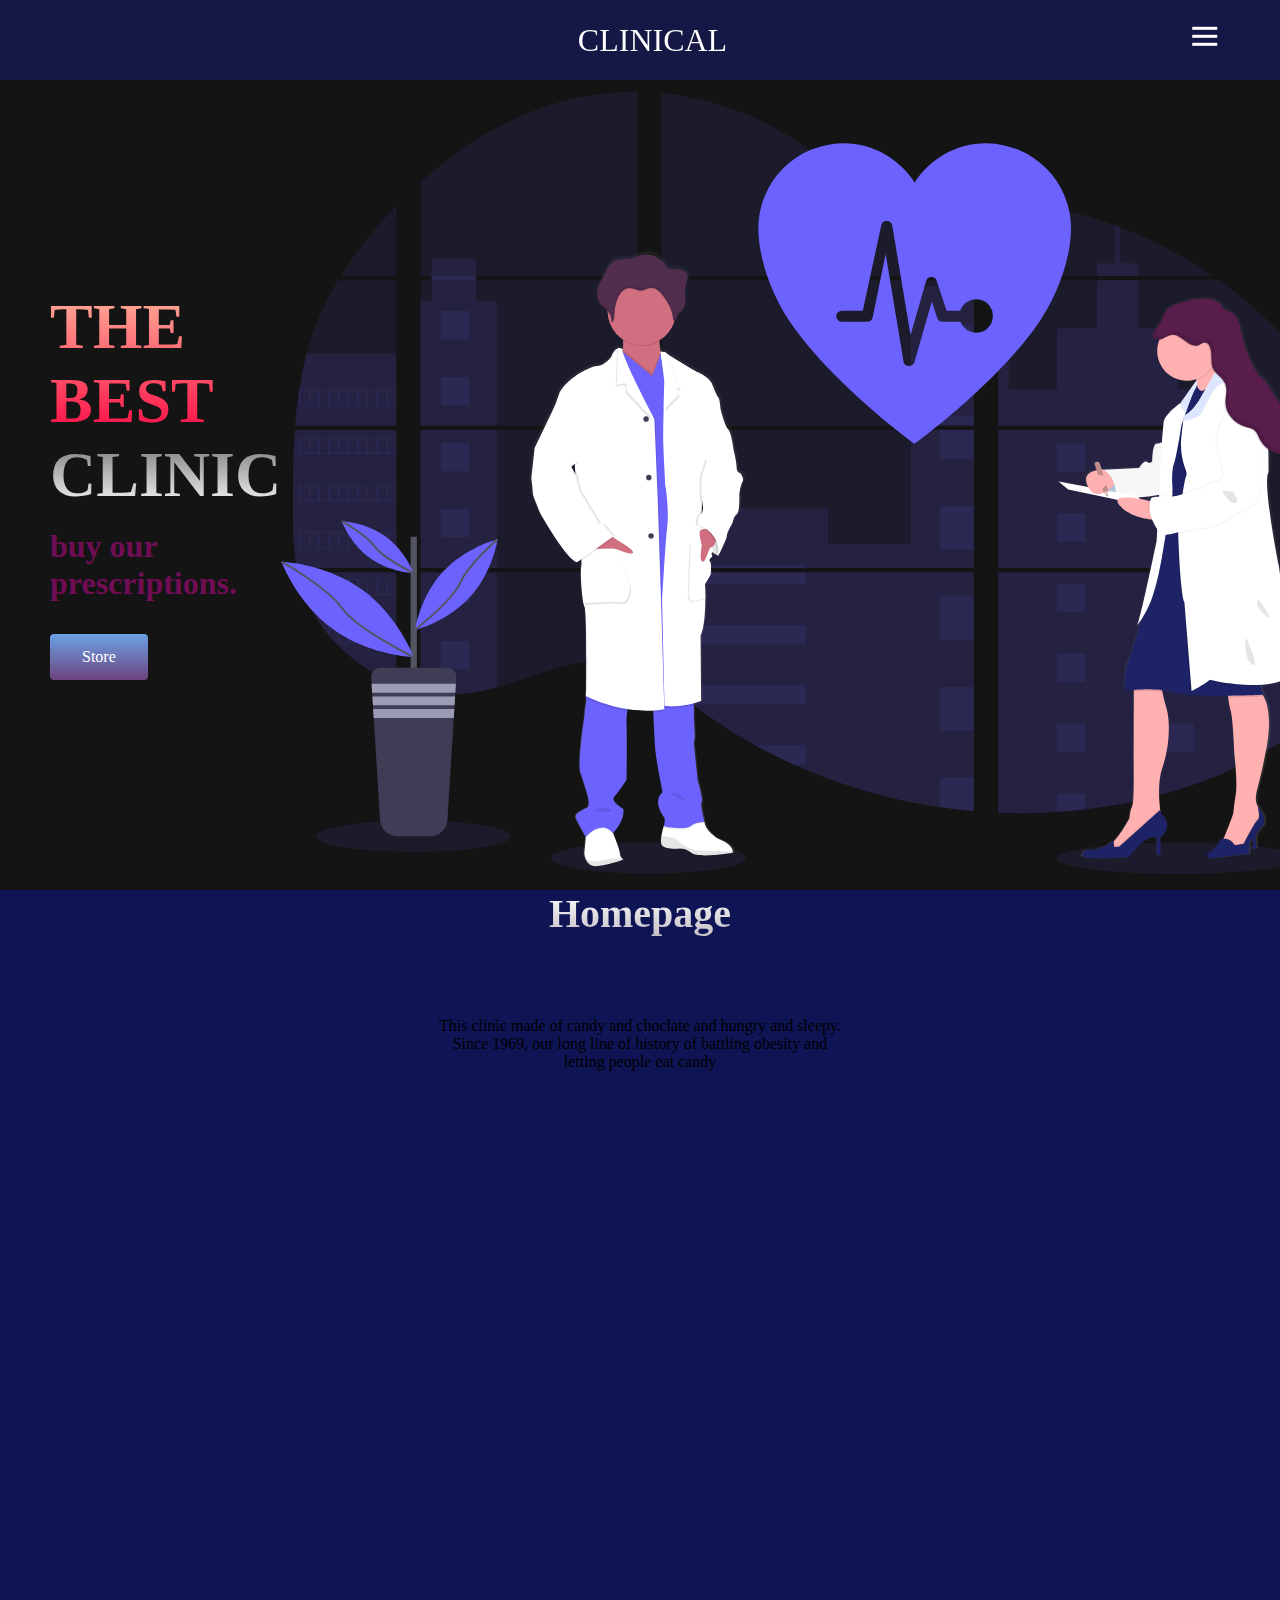
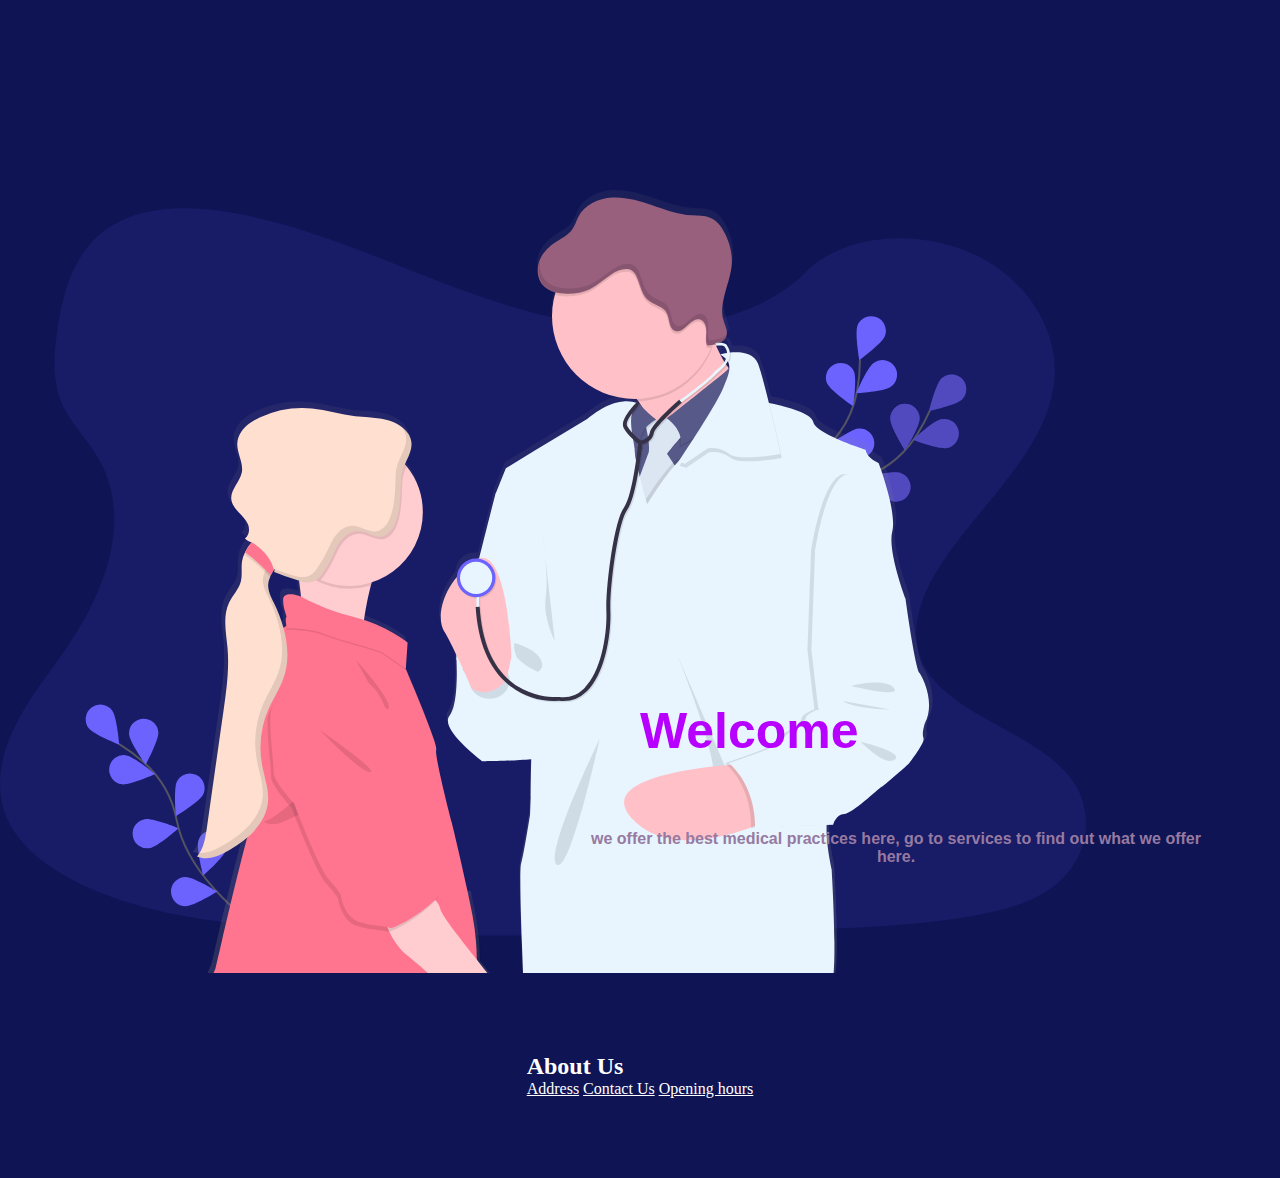
<file: index.html>
<!--
 * Author : Jessica Magdalena Lu
 * Date : 1/6/2022
 * Description : ID ASG 1 make website
 -->
<!DOCTYPE html>
<html lang="en">
<head>
    <meta charset="UTF-8">
    <meta http-equiv="X-UA-Compatible" content="IE=edge">
    <meta name="viewport" content="width=device-width, initial-scale=1.0">
    <title>Assignment 01</title>
    <link rel="stylesheet" href="styles.css">
    <link rel="preconnect" href="https://fonts.googleapis.com">
<link rel="preconnect" href="https://fonts.gstatic.com" crossorigin>
<link href="https://fonts.googleapis.com/css2?family=Quicksand:wght@500&display=swap" rel="stylesheet">
</head>
<body>
    <nav class="navbar">
        <div class="navbar_container">
            <a href="/" id="navbar__logo">CLINICAL</a>
            <div class="navbar__toggle" id="mobile-menu">
                <span class="bar"></span>
                <span class="bar"></span>
                <span class="bar"></span>
            </div>
            <ul class="navbar__menu">
                <li class="navbar__item">
                    <a href="/" class="navbar__links">Home</a>
                </li>
                <li class="navbar__item">
                    <a href="/services.html" class="navbar__links">Services</a>
                </li>
                <li class="navbar__item">
                    <a href="#bottom" class="navbar__links">About Us</a>
                </li>
                <li class="navbar__item">
                    <a href="#bottom" class="navbar__links">Contacts</a>
                </li>
                <li class="navbar__btn">
                    <a href="/store.html" class="button">Store</a>
                </li>
            </ul>
        </div>
    </nav>

    <div class="main">
        <div class="main__container">
            <div class="main__content">
                <h1>THE BEST</h1>
                <h2>CLINIC</h2>
                <p>buy our prescriptions.</p>
                <button class="main__btn"><a href="/store.html">Store</a></button>
            </div>
            <div class="main__img--container">
                <img src="images/pic1.svg" alt="pic" id="main__img">
            </div>
        </div>
    </div>
    <div class="services">
        <h1>Homepage</h1>
        <p>This clinic made of candy and choclate and hungry and sleepy.</p>
        <p>Since 1969, our long line of history of battling obesity and </p>
        <p>letting people eat candy</p>
    </div>
    
        
        <div class="home__section">
            <img src="images/pic5.svg" alt="pic" class="home__img">
            <h3> Welcome</h3>
            <h4>we offer the best medical practices here, go to services to find out what we offer here.</h4>
        </div>
    
    
    <div class="footer__container">
        <div class="footer__links">
            <div class="footer__link--wrapper">
                <div class="footer__link--items">
                    <h2 id="bottom">About Us</h2>
                    <a href="/">Address</a>
                    <a href="/">Contact Us</a>
                    <a href="/">Opening hours</a>
                </div>
            </div>
        </div>
    </div>
    <script src="web.js"></script>
</body>
</html>
</file>
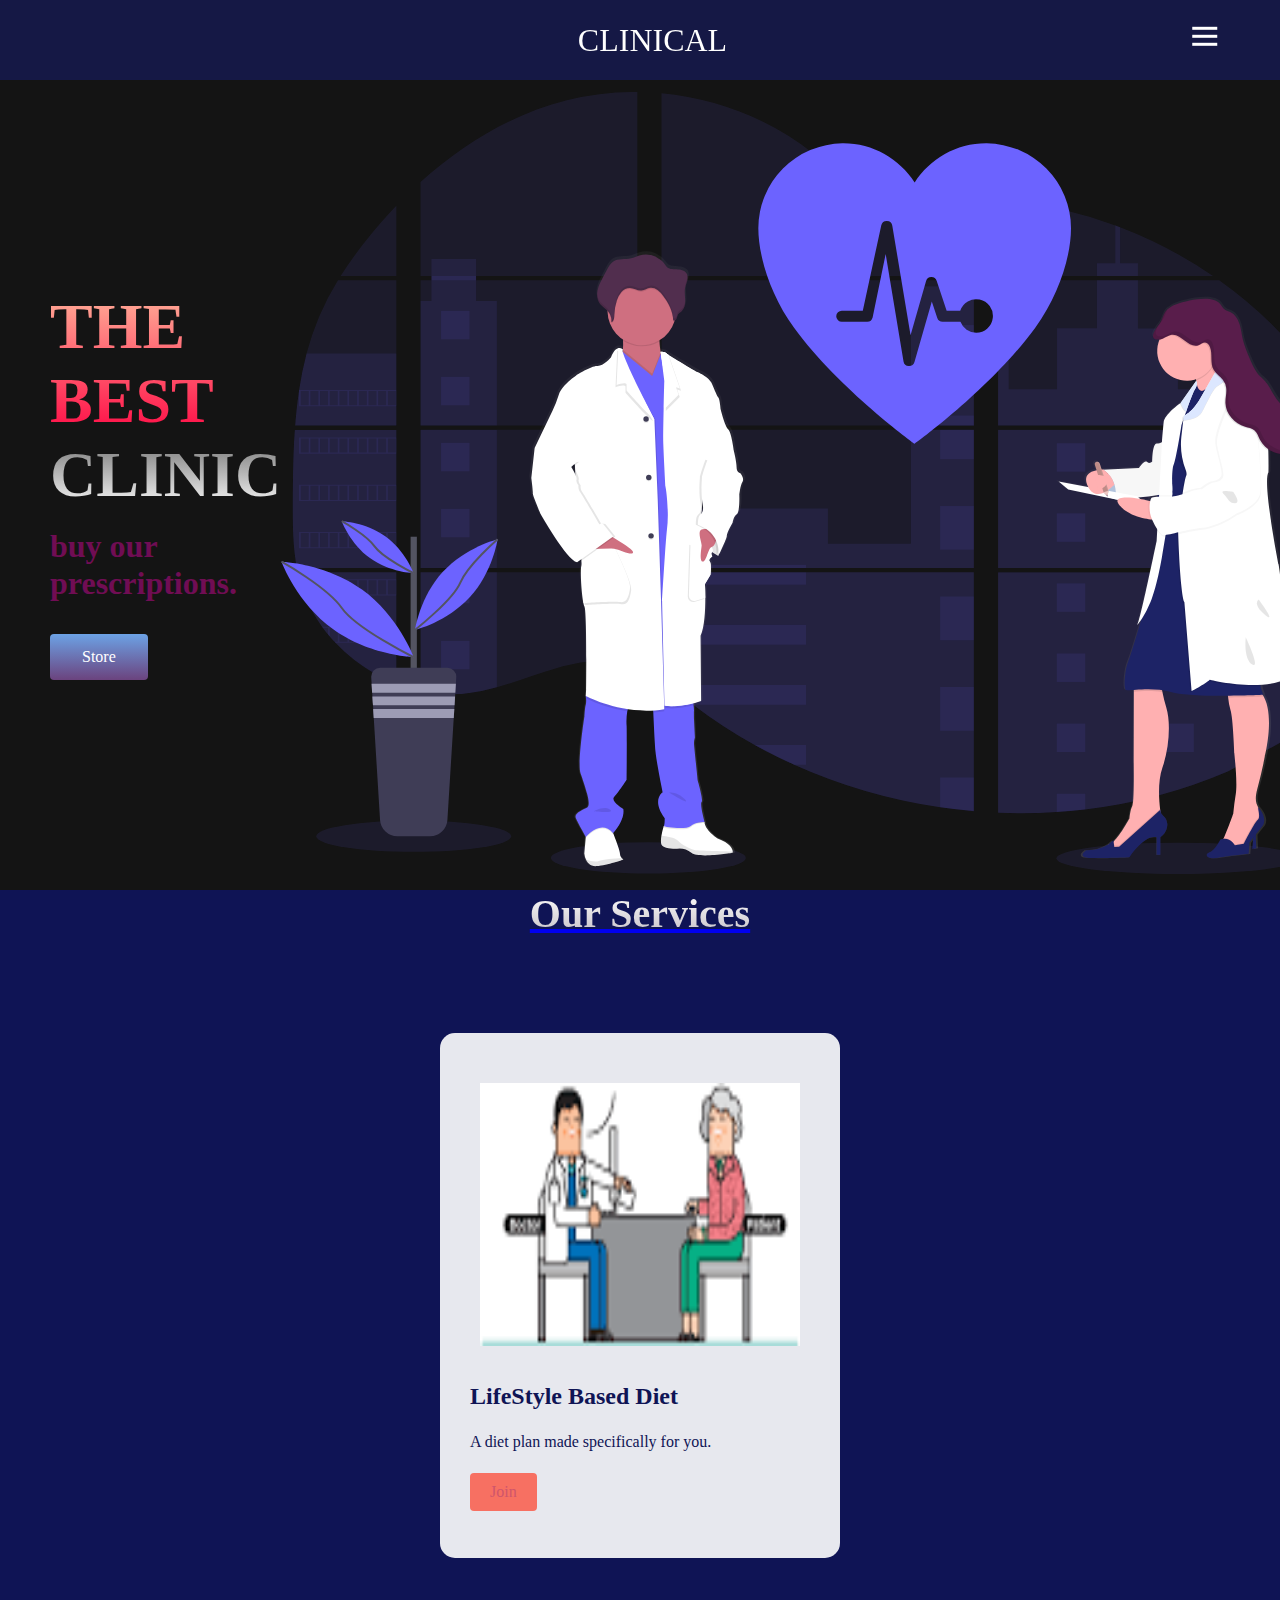
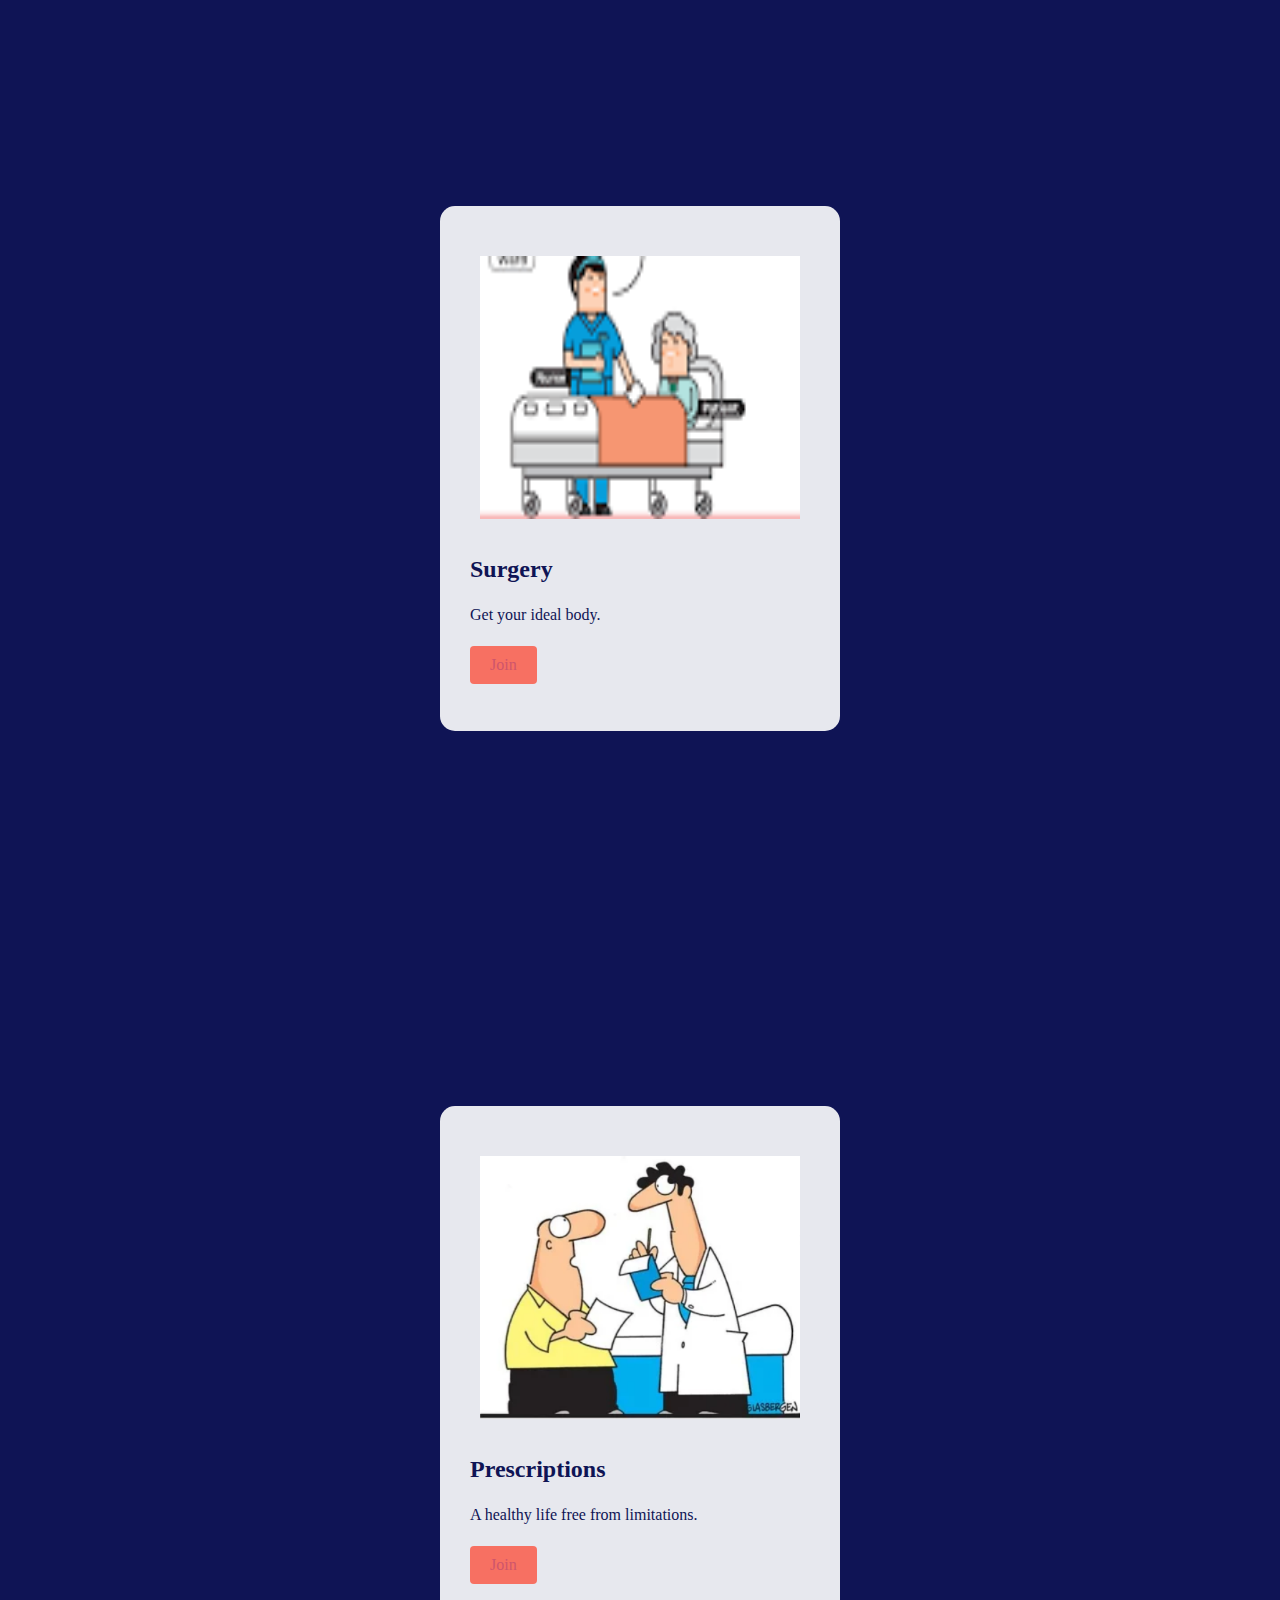
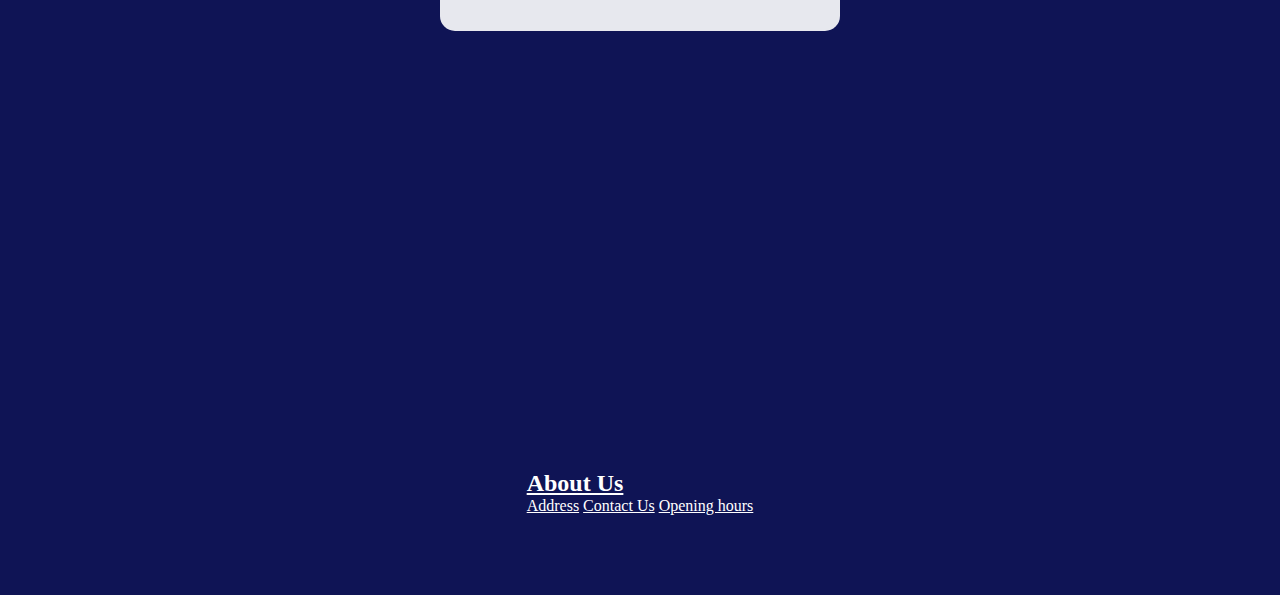
<file: services.html>
<!DOCTYPE html>
<html lang="en">
<head>
    <meta charset="UTF-8">
    <meta http-equiv="X-UA-Compatible" content="IE=edge">
    <meta name="viewport" content="width=device-width, initial-scale=1.0">
    <title>Assignment 01</title>
    <link rel="stylesheet" href="styles.css">
    <link rel="preconnect" href="https://fonts.googleapis.com">
<link rel="preconnect" href="https://fonts.gstatic.com" crossorigin>
<link href="https://fonts.googleapis.com/css2?family=Quicksand:wght@500&display=swap" rel="stylesheet">
</head>
<body>
    <nav class="navbar">
        <div class="navbar_container">
            <a href="/" id="navbar__logo">CLINICAL</a>
            <div class="navbar__toggle" id="mobile-menu">
                <span class="bar"></span>
                <span class="bar"></span>
                <span class="bar"></span>
            </div>
            <ul class="navbar__menu">
                <li class="navbar__item">
                    <a href="/" class="navbar__links">Home</a>
                </li>
                <li class="navbar__item">
                    <a href="/services.html" class="navbar__links">Services</a>
                </li>
                <li class="navbar__item">
                    <a href="#bottom" class="navbar__links">About Us</a>
                </li>
                <li class="navbar__item">
                    <a href="#bottom" class="navbar__links">Contacts</a>
                </li>
                <li class="navbar__btn">
                    <a href="/store.html" class="button">Store</a>
                </li>
            </ul>
        </div>
    </nav>

    <div class="main">
        <div class="main__container">
            <div class="main__content">
                <h1>THE BEST</h1>
                <h2>CLINIC</h2>
                <p>buy our prescriptions.</p>
                <button class="main__btn"><a href="/">Store</
                    a></button>
            </div>
            <div class="main__img--container">
                <img src="images/pic1.svg" alt="pic" id="main__img">
            </div>
        </div>
    </div>
    <!--services section-->
    <div class="services">
        <h1>Our Services</h1>
        <div class="services__container">
            <div class="services__card">
                <div>
                    <h2>LifeStyle Based Diet</h2>
                    <p>A diet plan made specifically for you.</p>
                    <button>Join</button>
                </div>
                
            </div>
        </div>
    </div>
    <div class="services2">
        
        <div class="services__container">
            <div class="services__card2">
                <div>
                    <h2>Surgery</h2>
                    <p>Get your ideal body.</p>
                    <button>Join</button>
                </div>
                
            </div>
        </div>
    </div>
    <div class="services3">
        
        <div class="services__container">
            <div class="services__card3">
                <div>
                    <h2>Prescriptions</h2>
                    <p>A healthy life free from limitations.</p>
                    <button>Join</button>
                </div>
                
            </div>
        </div>
    </div>


    <div class="footer__container">
        <div class="footer__links">
            <div class="footer__link--wrapper">
                <div class="footer__link--items">
                    <h2 id="bottom">About Us</h2>
                    <a href="/">Address</a>
                    <a href="/">Contact Us</a>
                    <a href="/">Opening hours</a>
                </div>
            </div>
        </div>
    </div>
    <script src="web.js"></script>
</body>
</html>
</file>
<file: styles.css>
* {
    box-sizing: border-box;
    margin: 0;
    padding: 0;
    font-family: Georgia, 'Times New Roman', Times, serif;
}

.navbar {
    background: #151845;
    height: 80px;
    display: flex;
    justify-content: center;
    align-items: center;
    font-size: 1.2rem;
    position: sticky;
    top: 0;
    z-index: 999;
}

.navbar__container {
    display: flex;
    justify-content: space-between;
    height: 80px;
    z-index: 1;
    width: 100%;
    max-width: 1300px;
    margin: 0 auto;
    padding: 0 50px;
}

#navbar__logo {
    background-color: #ffffff;
    background-size: 100%;
    -webkit-background-clip: text;
    -moz-background-clip: text;
    -webkit-text-fill-color: transparent;
    -moz-text-fill-color: transparent;
    display: flex;
    align-items: center;
    cursor: pointer;
    text-decoration: none;
    font-size: 2rem;
}



.navbar__menu {
    display: flex;
    align-items: center;
    list-style: none;
    text-align: center;
}

.navbar__item {
    height: 80px;
}

.navbar__links {
    color: #fff;
    display: flex;
    align-items: center;
    justify-content: center;
    text-decoration: none;
    padding: 0 1rem;
    height: 100%;
}

.navbar__btn {
    display: flex;
    justify-content: center;
    align-items: center;
    padding: 0 1rem;
    width: 100%;
}

.button {
    display: flex;
    justify-content: center;
    align-items: center;
    text-decoration: none;
    padding: 10px 20px;
    height: 100%;
    width: 100%;
    border: none;
    outline: none;
    border-radius: 4px;
    background: #f77062;
    color: #fff;
}

.button:hover {
    background: #4837ff;
    transition: all 0.3s ease;
}

.navbar__links:hover {
    color: #f77062;
    transition: all 0.3s ease;
}

@media screen and (max-width: 960px) {
    .navbar__container{
        display: flex;
        justify-content: space-between;
        height: 80px;
        z-index: 1;
        width: 100%;
        max-width: 1300px;
        padding: 0;
    }
}

.navbar__menu {
    display: grid;
    grid-template-columns: auto;
    margin: 0;
    width: 100%;
    position: absolute;
    top: -1000px;
    opacity: 0;
    transition: all 0.5s ease;
    height: 50vh;
    z-index: -1;
}

.navbar__menu.active {
    background: #131313;
    top: 100%;
    opacity: 1;
    transition: all 0.5s ease;
    z-index: 99;
    height: 50vh;
    font-size: 1.6rem;
}

#navbar__logo {
    padding-left: 25px;
}

.navbar__toggle .bar {
    width: 25px;
    height: 3px;
    margin: 5px auto;
    transition: all 0.3s ease-in-out;
    background: #fff;
}
.navbar__item {
    width: 96%;
}

.navbar__links {
    text-align: center;
    padding: 2rem;
    width: 100%;
    display: table;
}

#mobile-menu {
    position: absolute;
    top: 20%;
    right: 5%;
    transform: translate(5%,20%);
}

.navbar__btn {
    padding-bottom: 2rem;
    
}

.button {
    display: flex;
    justify-content: center;
    align-items: center;
    width: 80%;
    height: 80px;
    margin: 0;
}

.navbar__toggle .bar {
    display: block;
    cursor: pointer;
}

#mobile-menu.is-active .bar:nth-child(2) {
    opacity: 0;
}
#mobile-menu.is-active .bar:nth-child(1) {
    transform: translateY(8px) rotate(45deg);
}
#mobile-menu.is-active .bar:nth-child(3) {
    transform: translateY(-8px) rotate(-45deg);
}

.main {
    background-color: #141414;
}

.main__container {
    display: grid;
    grid-template-columns: 1fr 1fr;
    align-items: center;
    justify-self: center;
    margin: 0 auto;
    height: 90vh;
    background-color: #141414;
    z-index: 1;
    width: 100%;
    max-width: 1300px;
    padding: 0 50px;
}

.main__content h1 {
    font-size: 4rem;
    background-color: #ff8177;
    background-image: linear-gradient(to top, #ff0844 0%, #ffb199 100%);
    background-size: 100%;
    -webkit-background-clip: text;
    -moz-background-clip: text;
    -webkit-text-fill-color: transparent;
    -moz-text-fill-color: transparent;    
}

.main__content h2 {
    font-size: 4rem;
    background-color: #ff8177;
    background-image: linear-gradient(to top, #ffffff 0%, #747474 100%);
    background-size: 100%;
    -webkit-background-clip: text;
    -moz-background-clip: text;
    -webkit-text-fill-color: transparent;
    -moz-text-fill-color: transparent;    
}

.main__content p {
    margin-top: 1rem;
    font-size: 2rem;
    font-weight: 700;
    color: rgb(112, 13, 84);
}

.main__btn {
    font-size: 1rem;
    background-image: linear-gradient(to top, #6b437e 0%, #6ca2e5 100%);
    padding: 14px 32px;
    border: none;
    border-radius: 4px;
    color: rgb(255, 255, 255);
    margin-top: 2rem;
    cursor: pointer;
    position: relative;
    transition: all 0.35s;
    outline: none;
}

.main__btn a {
    position: relative;
    z-index: 2;
    color: #fff;
    text-decoration: none;
}

.main__btn:after {
    position: absolute;
    content: '';
    top:0;
    left: 0;
    width: 0;
    height: 100%;
    background: #4837ff;
    transition: all 0.35s;
    border-radius: 4px;

}

.main__btn:hover {
    color: #fff;
}

.main__btn:hover:after {
    width: 100%;
}

.main__img--container {
    text-align: center;
}

#main_img {
    height: 80%;
    width: 80%;
}

@media screen and (max-width: 768px){
    .main__container {
        display: grid;
        grid-template-columns: auto;
        align-items: center;
        justify-self: center;
        width: 100%;
        margin: 0 auto;
        height: 90vh;
    }

    .main__content {
        text-align: center;
        margin-bottom: 4rem;
    }

    .main__content h1 {
        font-size: 2.5rem;
        margin-top: 2rem;
    }

    .main__content h2 {
        font-size: 3rem;
    }

    .main__content p {
        font-size: 1.5rem;
        margin-top: 1rem;
    }

}

@media screen and (max-width: 480px){
    .main__content h1 {
        font-size: 2rem;
        margin-top: 3rem;
    }

    .main__content h2 {
        font-size: 2rem;
    }

    .main__content p {
        font-size: 2rem;
        margin-top: 1.5rem;
    }

    .main__btn {
        padding: 12px 36px;
        margin: 2.5rem 0;
    }
}

/* Services Section*/
.services {
    background: #0F1455;
    display: flex;
    flex-direction: column;
    align-items: center;
    height: 100vh;

}

.services h1 {
    background-color: white;
    background-image: linear-gradient(to top, #c4bfc6 0%, #ffffff 100%);
    background-size: 100%;
    margin-bottom: 5rem;
    font-size: 2.5rem;
    -webkit-background-clip: text;
    -moz-background-clip: text;
    -webkit-text-fill-color: transparent;
    -moz-text-fill-color: transparent; 
}

.services__container {
    display: flex;
    justify-content: center;
    flex-wrap: wrap;
}

.services__card {
    margin: 1rem;
    height: 525px;
    width: 400px;
    border-radius: 15px;
    background-image: url('images/pic2.png');
    background-size: 80% 50%;
    background-position: center 50px; 
    background-color: rgba(255, 255, 255, 0.9) ;
    object-fit: contain;
    background-repeat: no-repeat;
    position: relative;
    color: #0F1455;
}

.services__card:nth-child(2){
    background-image: linear-gradient(to bottom, rgb(192, 136, 136) 0%, rgba(17,17,17,0.6) 100%), url('images/pic2.png');
    background-size: cover;
    position: relative;
    color: #fff;
}

.services h2 {
    position: absolute;
    top: 350px;
    left: 30px;

}



.home__section {
    background: #0F1455;
    display: flex;
    flex-wrap: wrap;
    text-align: center;
}
.home__section h3 {
    max-width: 50%;
    text-align: center;
    margin-left: 50%;
    color: #b700ff;
    font-size: 50px;
    font-family: 'Lucida Sans', 'Lucida Sans Regular', 'Lucida Grande', 'Lucida Sans Unicode', Geneva, Verdana, sans-serif;
    position: absolute;
    margin-top: 40%;
    

}
.home__section h4 {
    max-width: 50%;
    text-align: center;
    margin-left: 45%;
    color: #967aa1;
    font-family: Verdana, Geneva, Tahoma, sans-serif;
    position: absolute;
    margin-top: 50%;
    
}

@media screen and (max-width: 480px){
    .home__img {
        width: 100%;
        height: auto;
    }
    .home__section h4 {
        max-width: 50%;
        
        margin-left: 45%;
        
        
    }

}
@media screen and (max-width: 760px){
    .home__img {
        width: 100%;
        height: auto;
    }
    .home__section h4 {
        max-width: 50%;
        
        margin-left: 45%;
        
        
    }

}


.services__card p {
    position: absolute;
    top: 400px;
    left: 30px;
}

.services__card button {
    color: #cf556c;
    padding: 10px 20px;
    border: none;
    outline: none;
    border-radius: 4px;
    background: #f77062;
    position: absolute;
    top: 440px;
    left: 30px;
    font-size: 1rem;
    cursor: pointer;
}

.services__card:hover {
    transform: scale(1.075);
    transition: 0.2s ease-in;
    cursor: pointer;
}

@media screen and (max-width: 960px) {
    .services {
        height: 1600px;
    }

    .services h1 {
        font-size: 2rem;
        margin-top: 12rem;
    }
}

@media screen and (max-width: 480px) {
    .services {
        height: 1400px;
    }

    .services h1 {
        font-size: 1.2rem;

    }
    .services__card {
        width: 300px;
    }
}
/* card 2*/
.services2 {
    background: #0F1455;
    display: flex;
    flex-direction: column;
    align-items: center;
    height: 100vh;
    
}




.services__card2 {
    margin: 1rem;
    height: 525px;
    width: 400px;
    border-radius: 15px;
    background-image: url('images/pic3.png');
    background-size: 80% 50%;
    background-position: center 50px; 
    background-color: rgba(255, 255, 255, 0.9) ;
    object-fit: contain;
    background-repeat: no-repeat;
    position: relative;
    color: #0F1455;
}

.services__card2:nth-child(2){
    background-size: cover;
    position: relative;
    color: #fff;
}

.services2 h2 {
    position: absolute;
    top: 350px;
    left: 30px;

}


.services__card2 p {
    position: absolute;
    top: 400px;
    left: 30px;
}

.services__card2 button {
    color: #cf556c;
    padding: 10px 20px;
    border: none;
    outline: none;
    border-radius: 4px;
    background: #f77062;
    position: absolute;
    top: 440px;
    left: 30px;
    font-size: 1rem;
    cursor: pointer;
}

.services__card2:hover {
    transform: scale(1.075);
    transition: 0.2s ease-in;
    cursor: pointer;
}

@media screen and (max-width: 960px) {
    .services2 {
        height: 1600px;
    }

   
}

@media screen and (max-width: 480px) {
    .services2 {
        height: 1400px;
    }

    
    .services__card2 {
        width: 300px;
    }
}

/* card 3*/
.services3 {
    background: #0F1455;
    display: flex;
    flex-direction: column;
    align-items: center;
    height: 100vh;

}




.services__card3 {
    margin: 1rem;
    height: 525px;
    width: 400px;
    border-radius: 15px;
    background-image: url('images/pic4.png');
    background-size: 80% 50%;
    background-position: center 50px; 
    background-color: rgba(255, 255, 255, 0.9) ;
    object-fit: contain;
    background-repeat: no-repeat;
    position: relative;
    color: #0F1455;
}

.services__card3:nth-child(2){
    background-image: linear-gradient(to bottom, rgb(192, 136, 136) 0%, rgba(17,17,17,0.6) 100%), url('images/pic4.png');
    background-size: cover;
    position: relative;
    color: #fff;
}

.services3 h2 {
    position: absolute;
    top: 350px;
    left: 30px;

}
.services__card3 p {
    position: absolute;
    top: 400px;
    left: 30px;
}

.services__card3 button {
    color: #cf556c;
    padding: 10px 20px;
    border: none;
    outline: none;
    border-radius: 4px;
    background: #f77062;
    position: absolute;
    top: 440px;
    left: 30px;
    font-size: 1rem;
    cursor: pointer;
}

.services__card3:hover {
    transform: scale(1.075);
    transition: 0.2s ease-in;
    cursor: pointer;
}

@media screen and (max-width: 960px) {
    .services3 {
        height: 1600px;
    }


}

@media screen and (max-width: 480px) {
    .services3 {
        height: 1400px;
    }

 
    .services__card3 {
        width: 300px;
    }
}

/* footer*/
.footer__container {
    background-color: #0F1455;
    padding: 5rem 0;
    display: flex;
    flex-direction: column;
    justify-content: center;
    align-items: center;
    position: relative;
    
}

#footer_links {
    width: 100%;
    max-width: 1000px;
    display: flex;
    justify-content: center;
}

.footer__link--items h2 {
    color: white;
}

.footer__link--items a {
    color: white;
}
</file>
